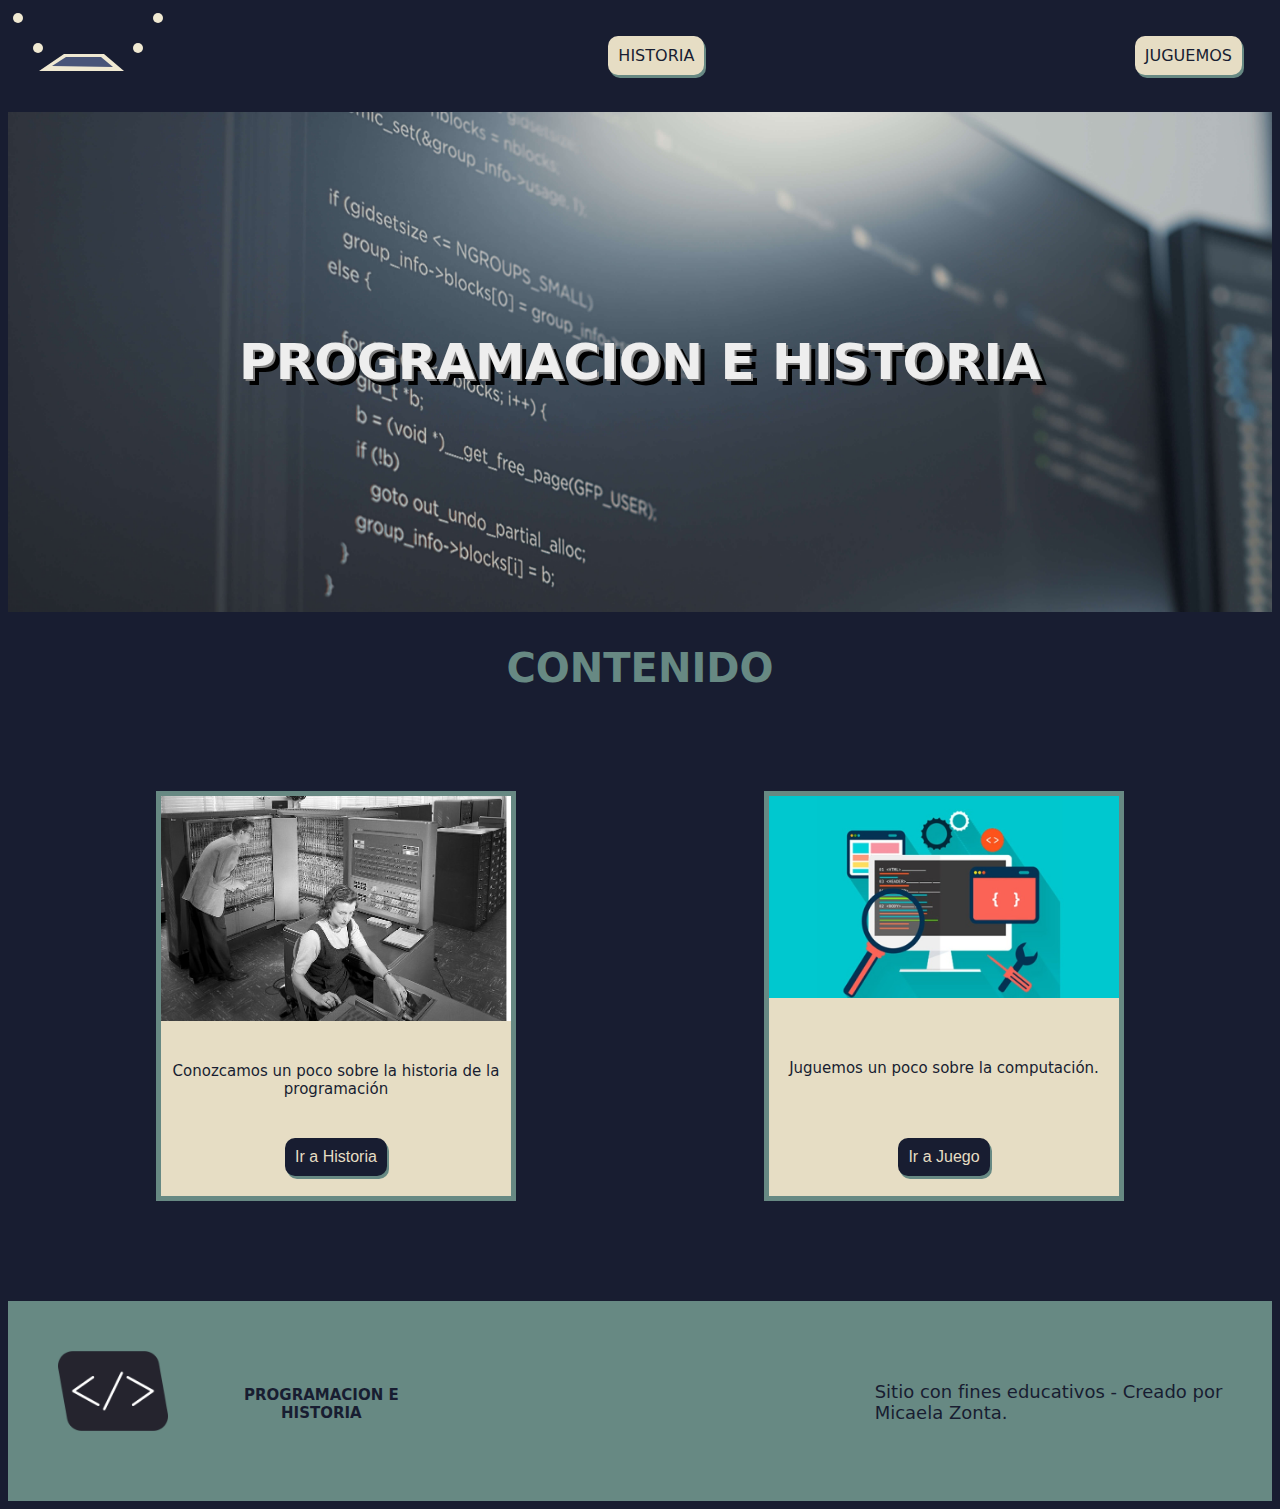
<file: index.html>
<!DOCTYPE html>
<html lang="es">
<head>
    <meta charset="UTF-8">
    <meta name="viewport" content="width=device-width, initial-scale=1.0">
    <title>Proyecto-Final</title>
    <link rel="stylesheet" href="./style.css">
    <link rel="preconnect" href="https://fonts.googleapis.com">
    <link rel="preconnect" href="https://fonts.gstatic.com" crossorigin>
    <link href="https://fonts.googleapis.com/css2?family=Montserrat:ital,wght@0,100..900;1,100..900&display=swap" rel="stylesheet">
    <link rel="icon" type="image/png" href="./assets/imagenes/logo.png"/>
</head>
<body>
    <nav>
        <a href="./index.html">
        <svg  width="200" height="80">
            <rect x="46" y="6" width="61" height="36" rx="6" fill="#F0E9D2" id="monitor">
                <animate attributeType="XML" attributeName="x" from="-100" to="50" dur="5s"/>
            </rect>
            <rect x="51" y="11" width="51" height="26" rx="6" fill="#495579" id="monitorInterno">
                <animate attributeType="XML" attributeName="y" from="-80" to="10" dur="5s"/>
            </rect>
            <polygon points="56,46 96,46 116,63 31,63" fill="#F0E9D2" id="teclado">
            </polygon>
            <polygon points="58,49 93,49 105,59 44,58" fill="#495579" id="tecladoInterno">
            </polygon>
            <circle cx="10" cy="10" r="5" fill="#F0E9D2" />
                <animate attributeType="XML" attributeName="cy" from="-100" to="20" dur="5s" begin="5s"/>
            <circle cx="30" cy="40" r="5" fill="#F0E9D2" />
            <circle cx="130" cy="40" r="5" fill="#F0E9D2" />
            <circle cx="150" cy="10" r="5" fill="#F0E9D2" />
           </svg>
        </a>
        <a class="nav" href="./historia.html">HISTORIA</a>
         <a class="nav" href="./juguemos.html">JUGUEMOS</a>
    </nav>
    <main>
        <h2>PROGRAMACION E HISTORIA</h2> 
    </main>  
        <h2>CONTENIDO</h2>
        <section id="menu">
        <div>
            <img src="./assets/imagenes/img1.jpg" alt="fotografía blanco y negro">
            <p>Conozcamos un poco sobre la historia de la programación</p>
            <a href="./historia.html">Ir a Historia</a>
        </div>
        <div>
            <img src="./assets/imagenes/img2.jpg" alt="dibujo vectorial de una computadora">
            <p>Juguemos un poco sobre la computación.</p>
            <a href="./juguemos.html">Ir a Juego</a>
        </div>
    </section>
    <script src="./script.js"></script>
</body>
<footer>
    <img id="logo" src="./assets/imagenes/logo.png" alt="Logo de la página">
    <p id="sitio">PROGRAMACION E HISTORIA </p>
    <p id="creado">Sitio con fines educativos - Creado por Micaela Zonta.</p>
</footer>
</html>
</file>
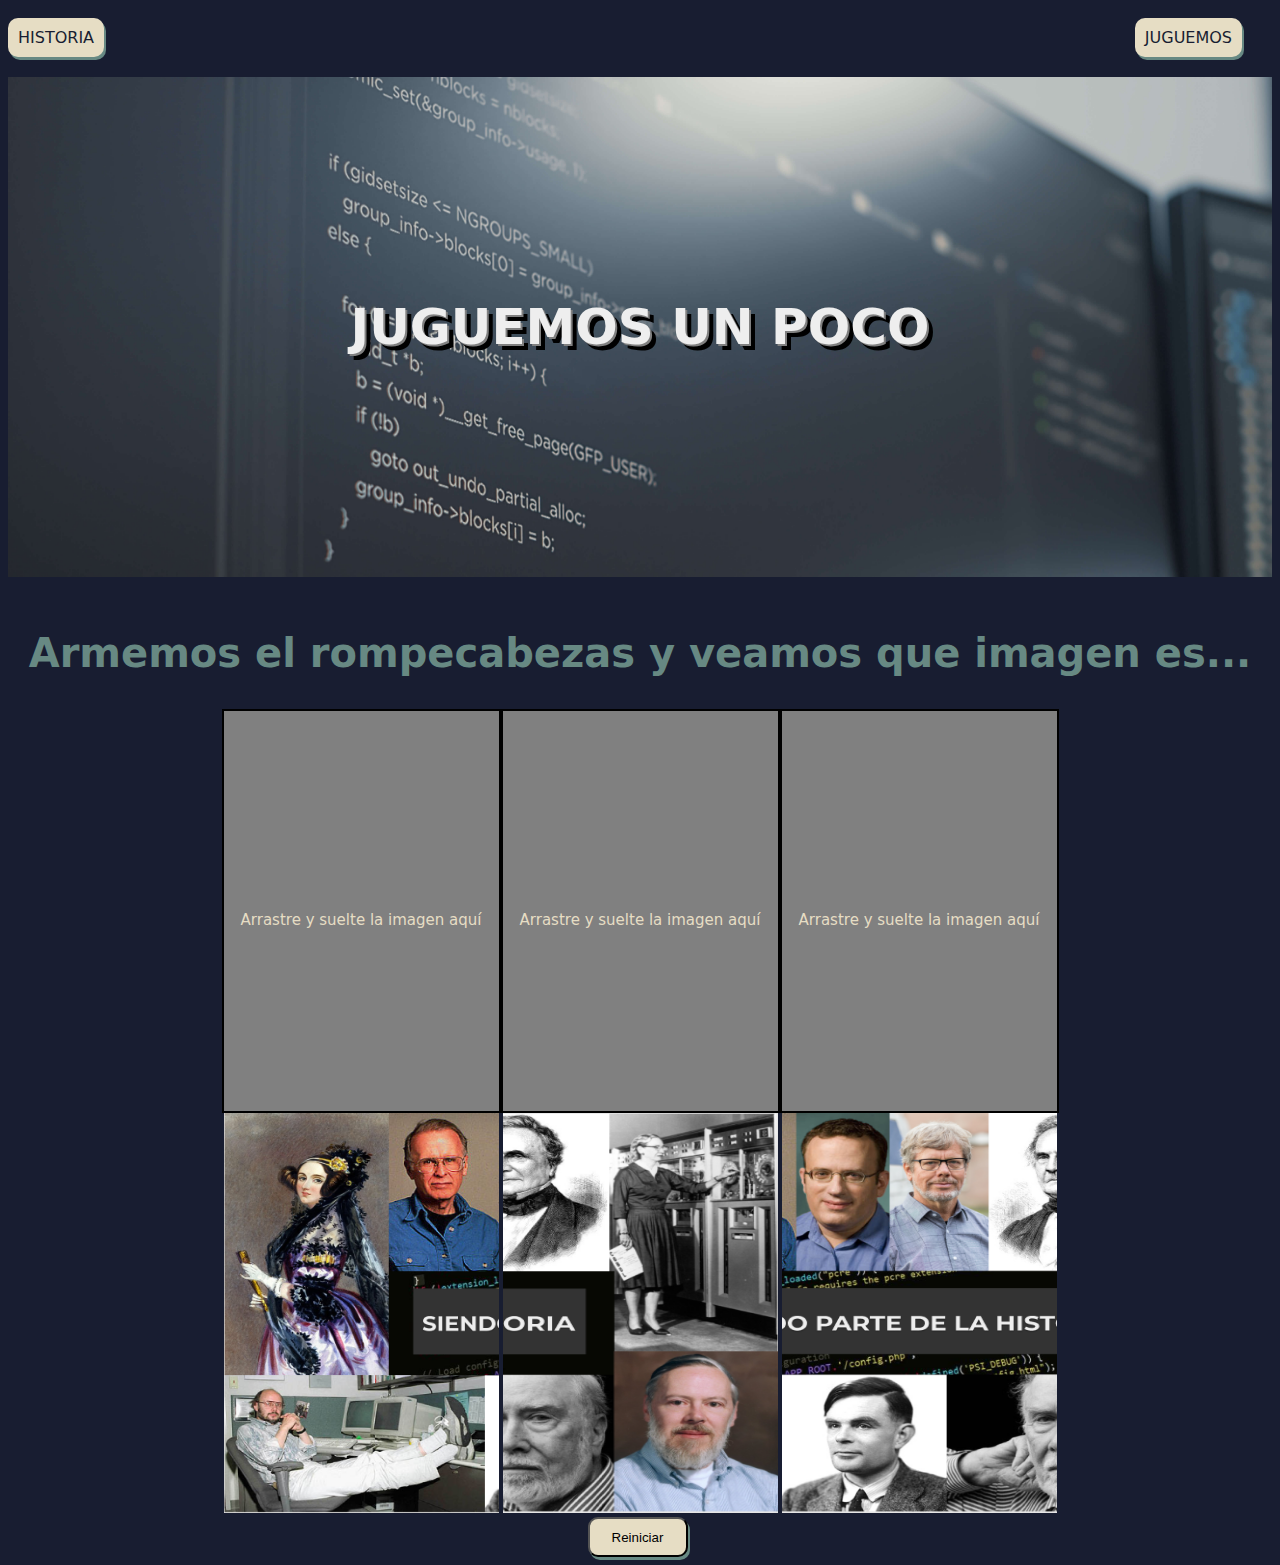
<file: juguemos.html>
<!DOCTYPE html>
<html lang="es">
<head>
    <meta charset="UTF-8">
    <meta name="viewport" content="width=device-width, initial-scale=1.0">
    <link rel="preconnect" href="https://fonts.googleapis.com">
    <link rel="preconnect" href="https://fonts.gstatic.com" crossorigin>
    <link href="https://fonts.googleapis.com/css2?family=Montserrat:ital,wght@0,100..900;1,100..900&display=swap" rel="stylesheet">
    <title>Proyecto-Final</title>
    <link rel="stylesheet" href="./style.css">
</head>
<body>
    <nav>
        <a class="nav" href="./historia.html">HISTORIA</a>
         <a class="nav" href="./juguemos.html">JUGUEMOS</a>
    </nav>
    <main>
        <h2>JUGUEMOS UN POCO</h2> 
    </main>
    <section id="rompecabezas">
        <h2>Armemos el rompecabezas y veamos que imagen es...</h2>
    <div id="tarjetasGrises">
        <div id="tarjeta" class="tarjeta" ondragover="event.preventDefault()" ondrop="soltarElemento(event)"><p>Arrastre y suelte la imagen aquí</p></div>
        <div id="tarjeta" class="tarjeta" ondragover="event.preventDefault()" ondrop="soltarElemento(event)"><p>Arrastre y suelte la imagen aquí</p></div>
        <div id="tarjeta" class="tarjeta" ondragover="event.preventDefault()" ondrop="soltarElemento(event)"><p>Arrastre y suelte la imagen aquí</p></div>
    </div>
    </div>
    <div id="imagenes">
        <img  class="imagen" src="./assets/imagenes/Rompe1.png" draggable="true" ondragstart="inicioTraslado(event)" ondragend="finalTraslado(event)" alt="Pieza 1 rompecabezas">
        <img  class="imagen" src="./assets/imagenes/Rompe3.png" draggable="true" ondragstart="inicioTraslado(event)" ondragend="finalTraslado(event)"alt="Pieza 3 rompecabezas">
        <img  class="imagen" src="./assets/imagenes/rompe2.png" draggable="true" ondragstart="inicioTraslado(event)" ondragend="finalTraslado(event)"alt="Pieza 2 rompecabezas">
    </div>
        <button id="botonReiniciar" onclick="reiniciarRompecabezas()">Reiniciar</button>
    </section>
    <script src="./script.js"></script>
</body>
</html>
</file>
<file: style.css>
body{
    background-color: #181D31;
}

nav{
    display: flex;
    justify-content: space-between; 
    align-items: center;
}

 .nav{
    padding: 10px;
    background-color: #E6DDC4;
    border-radius: 10px;
    color:#181D31;
    font-family: system-ui, -apple-system, BlinkMacSystemFont, 'Segoe UI', Roboto, Oxygen, Ubuntu, Cantarell, 'Open Sans', 'Helvetica Neue', sans-serif;
    font-weight: 300;
    box-shadow: 2px 3px #678983;
    text-decoration: none;
    margin-top: 10px;
    margin-right: 30px;
}

main{
    background-image: url(./assets/imagenes/codigo.jpg);
    background-size: cover;
    min-height: 500px;
    display: flex;
    justify-content: center;
    align-items: center;
    margin: 20px 0px;
}

main h2{
  color:#EEEEEE;
  font-family: system-ui, -apple-system, BlinkMacSystemFont, 'Segoe UI', Roboto, Oxygen, Ubuntu, Cantarell, 'Open Sans', 'Helvetica Neue', sans-serif;
  font-size: 50px;
  text-shadow:2px 2px grey,
              6px 6px black;
  text-align: center;
}

footer{
    background-color:#678983;
    height: 200px;
    display: flex;
    margin-top: 100px;
}

#sitio{
    padding: 5px 5px;
    margin-top: 80px;
    margin-left: 50px;
    font-size: 15px;
    text-align:center;
    font-family: system-ui, -apple-system, BlinkMacSystemFont, 'Segoe UI', Roboto, Oxygen, Ubuntu, Cantarell, 'Open Sans', 'Helvetica Neue', sans-serif;
    color:#181D31;
    font-weight: bold;
}

#creado{
    font-family: system-ui, -apple-system, BlinkMacSystemFont, 'Segoe UI', Roboto, Oxygen, Ubuntu, Cantarell, 'Open Sans', 'Helvetica Neue', sans-serif;
    color:#181D31;
    font-size: 18px;
    margin-top: 80px;
    margin-left: 450px;
}

#logo{
    position: relative;
    height: 80px;
    margin-top: 50px;
    margin-left: 50px;
}

/*index*/

h2{
    color:#678983;
    font-family: system-ui, -apple-system, BlinkMacSystemFont, 'Segoe UI', Roboto, Oxygen, Ubuntu, Cantarell, 'Open Sans', 'Helvetica Neue', sans-serif;
    font-size: 40px;
    text-align: center;
}

#menu{
    margin: 100px 0px;
    display: flex;
    justify-content: space-evenly;
    gap:100px;
  
}
#menu div{
    background-color: #E6DDC4;
    border: #678983 solid 5px;
    width: 350px;
    height: 400px;
    display:flex;
    flex-direction: column;
    justify-content: space-between;
    align-items: center;
}

#menu img {
    width: 100%;
    margin: 0px;
}

section a{
    background-color: #181D31;
    border-radius: 10px;
    padding: 10px;
    box-shadow: 2px 3px #678983;
    font-family: Arial, Helvetica, sans-serif;
    color:#E6DDC4;
    text-decoration: none;
    margin-bottom: 20px;
}

section p{
    font-family: system-ui, -apple-system, BlinkMacSystemFont, 'Segoe UI', Roboto, Oxygen, Ubuntu, Cantarell, 'Open Sans', 'Helvetica Neue', sans-serif;
    color:#181D31;
    font-size: 15px;
    text-align: center;
}

/*historia*/

#section1{
    display: flex;
    justify-content: space-around;
    align-items: center;
    padding: 80px 50px;
    gap: 20px;
}

#uno, #dos {
    color:#E6DDC4;
    font-family: system-ui, -apple-system, BlinkMacSystemFont, 'Segoe UI', Roboto, Oxygen, Ubuntu, Cantarell, 'Open Sans', 'Helvetica Neue', sans-serif;
    margin: auto;
    text-align: justify;
}

#section2{
 display:flex;
 justify-content: space-around;
 align-items: center;
 padding: 80px 50px;
 gap: 20px;
 background-color: #678983;  
}

#subtitulo2{
   color: #181D31;
   text-shadow: 2px 2px gray, 3px 3px #E6DDC4; 
}

#section3{
   display: flex;
   justify-content: space-around;
   align-items: center;
   padding: 80px 50px;
   gap: 20px; 
}

#tres p{
    color: #E6DDC4;
    font-family: system-ui, -apple-system, BlinkMacSystemFont, 'Segoe UI', Roboto, Oxygen, Ubuntu, Cantarell, 'Open Sans', 'Helvetica Neue', sans-serif;
    display: block;
    text-align: justify;
}

#videoTitulo{
    width: 70%;
    color:#678983;
    font-family: system-ui, -apple-system, BlinkMacSystemFont, 'Segoe UI', Roboto, Oxygen, Ubuntu, Cantarell, 'Open Sans', 'Helvetica Neue', sans-serif;
    font-size: 40px;
    text-shadow: 2px 2px black;
    margin: auto;
    text-align: center;
    margin-top: 100px;

}
#video{
    padding: 5px;
    width: 70%;
    color:#678983;
    background-color: black;
    font-family: system-ui, -apple-system, BlinkMacSystemFont, 'Segoe UI', Roboto, Oxygen, Ubuntu, Cantarell, 'Open Sans', 'Helvetica Neue', sans-serif;
    font-size: 30px;
    margin: auto;
    text-align: center;
}

#barra{
    padding: 10px;
    background-color:#1d1d1d;
    border-radius: 10px;
    display: flex;
    margin: 0px;
    align-items: center;
    justify-content: space-between;
}

#barra p{
    color: #E6DDC4;
    font-size: 15px;
    align-items: end;
    margin-left: 600px;
}


/*juguemos*/

#rompecabezas{
    display: flex;
    flex-direction: column;
    align-items: center;
}

#tarjetasGrises{
    display: flex;
    flex-direction: row;
}

#tarjeta {
    width: 275px;
    height: 400px;
    border: black 2px solid;
    background-color: grey;
    justify-content:center;
    align-items:center;
}

#tarjeta:hover{
    background-color: #1d1d1d;
}

#tarjeta p {
    margin-top: 200px;
    font-family: system-ui, -apple-system, BlinkMacSystemFont, 'Segoe UI', Roboto, Oxygen, Ubuntu, Cantarell, 'Open Sans', 'Helvetica Neue', sans-serif;
    color: #E6DDC4;
    text-align:center;
}

#imagens{
    display: flex;
    flex-direction: row;
    gap:10px;
    margin:40px;
}

#imagenes img{
    width: 275px;
    height: 400px;
}

button{
    width: 100px;
    height: 40px;
    background-color: #E6DDC4;
    box-shadow: 2px 3px#678983;
    border-radius: 10px;
    margin-right: 5px;
}
</file>
